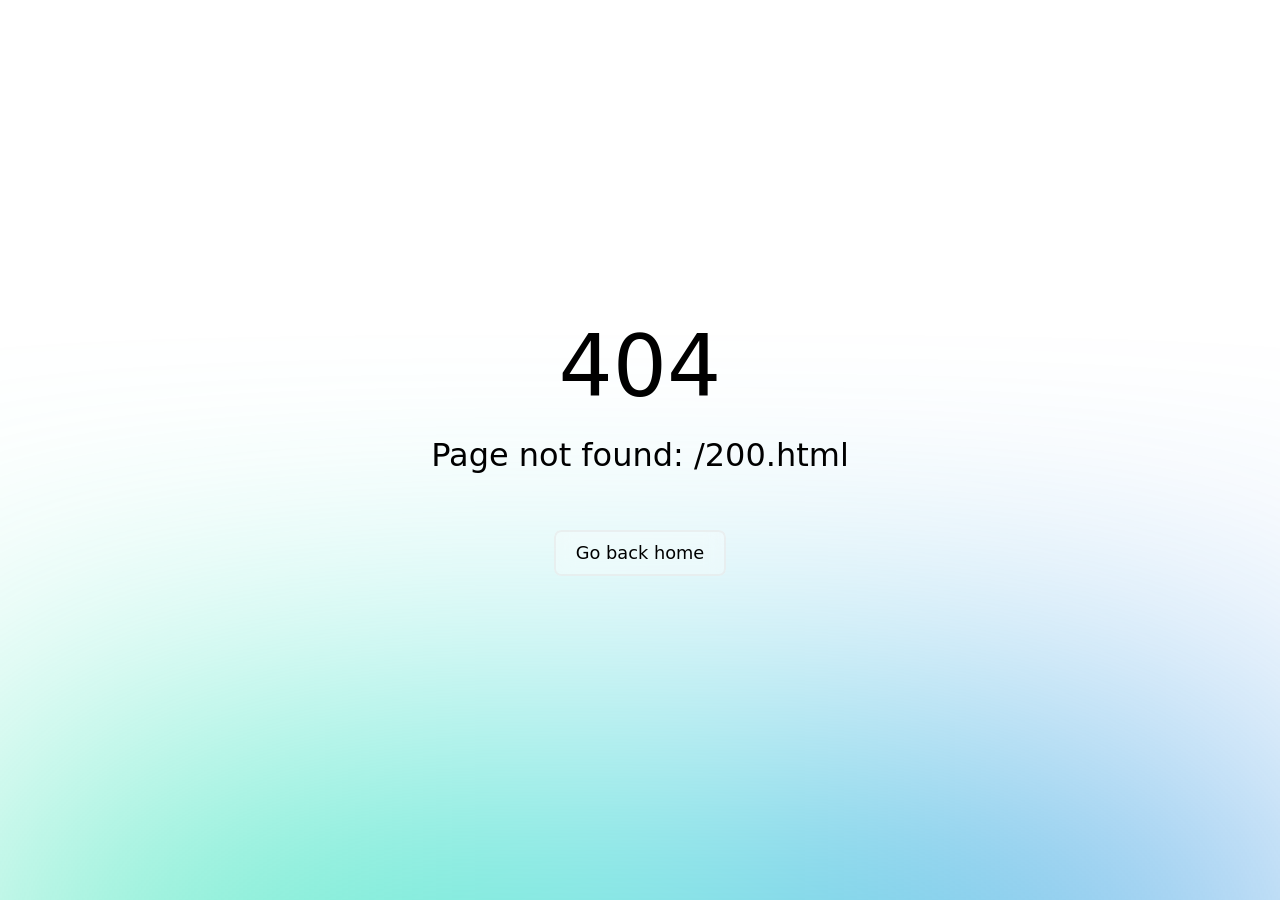
<file: 200.html>
<!DOCTYPE html><html  data-capo=""><head><meta charset="utf-8">
<meta name="viewport" content="width=device-width, initial-scale=1">
<style>*{box-sizing:border-box}body,html{font-weight:400;text-rendering:optimizeLegibility;-webkit-text-decoration-skip:objects;text-decoration-skip:objects;-webkit-font-smoothing:antialiased;-webkit-tap-highlight-color:transparent}body,h1,h2,h3,h4,html,li,p,ul{margin:0;padding:0}button,input,select,textarea{font:inherit}b{font-weight:700}a{text-decoration:underline}img{display:block}button{background:transparent;border:none;margin:0;padding:0}ul{list-style:none}@font-face{font-display:swap;font-family:Hack;font-weight:400;src:url(/_nuxt/Hack-Regular.Z8K8krwA.woff2) format("woff2"),url(/_nuxt/Hack-Regular.U6HXE0FG.woff) format("woff")}@font-face{font-display:swap;font-family:Hack;font-weight:700;src:url(/_nuxt/Hack-Bold.CqpGs-_L.woff2) format("woff2"),url(/_nuxt/Hack-Bold.CyY9lOFR.woff) format("woff")}.fade-in-enter-active,.fade-in-leave-active{transition:opacity .3s ease-in-out,transform .3s ease-in-out}.fade-in-leave-to{opacity:0;transform:translateY(-1.875rem)}.fade-in-enter-from{opacity:0;transform:translateY(1.875rem)}*,:after,:before{box-sizing:border-box;font-weight:400;margin:0}body,html{height:100%;overscroll-behavior:contain;width:100%;-webkit-text-size-adjust:100%;-moz-text-size-adjust:100%;text-size-adjust:100%}html{font-size:1rem}@media (max-width:1440px){html{font-size:1.111111vw}}@media (max-width:1023px){html{font-size:2.083333vw}}@media (max-width:479px){html{font-size:4.266666vw}}@media (max-width:320px){html{font-size:5vw}}body{font-family:Hack,-apple-system,BlinkMacSystemFont,Segoe UI,Roboto,Oxygen,Ubuntu,Cantarell,Fira Sans,Droid Sans,Helvetica Neue,sans-serif;height:100%;min-height:100vh;text-rendering:optimizeLegibility;-webkit-font-smoothing:antialiased;-moz-osx-font-smoothing:grayscale}@media (prefers-color-scheme:dark){body{background-color:#121212;color:#fff}}@media (prefers-color-scheme:light){body{background-color:#fafafa;color:#121212}}#__nuxt{height:100vh;position:relative;width:100vw}.go-back{color:#fff;font-size:.875rem;left:2rem;position:absolute;text-decoration:none;top:2rem;z-index:1}@media (max-width:479px){.go-back{top:3.125rem}}.helper{color:#fff;font-size:.875rem;left:50%;pointer-events:none;position:absolute;text-decoration:none;top:2rem;transform:translate(-50%);z-index:1}@media (max-width:479px){.helper{left:2rem;top:5.125rem;transform:unset}}</style>
<link rel="modulepreload" as="script" crossorigin href="/_nuxt/B9ZuqNB7.js">
<link rel="prefetch" as="script" crossorigin href="/_nuxt/BXJKgRu5.js">
<link rel="prefetch" as="script" crossorigin href="/_nuxt/j1Ldu6CS.js">
<link rel="prefetch" as="script" crossorigin href="/_nuxt/CyYys1tf.js">
<link rel="prefetch" as="script" crossorigin href="/_nuxt/Bgp6lUBw.js">
<link rel="prefetch" as="script" crossorigin href="/_nuxt/iqydVekt.js">
<script type="module" src="/_nuxt/B9ZuqNB7.js" crossorigin></script></head><body><div id="__nuxt"></div><div id="teleports"></div><script type="application/json" data-nuxt-data="nuxt-app" data-ssr="false" id="__NUXT_DATA__">[{"prerenderedAt":1,"serverRendered":2},1741360221618,false]</script>
<script>window.__NUXT__={};window.__NUXT__.config={public:{},app:{baseURL:"/",buildId:"0465f6a9-b05a-4c3a-bf72-6980a4fef5d6",buildAssetsDir:"/_nuxt/",cdnURL:""}}</script></body></html>
</file>
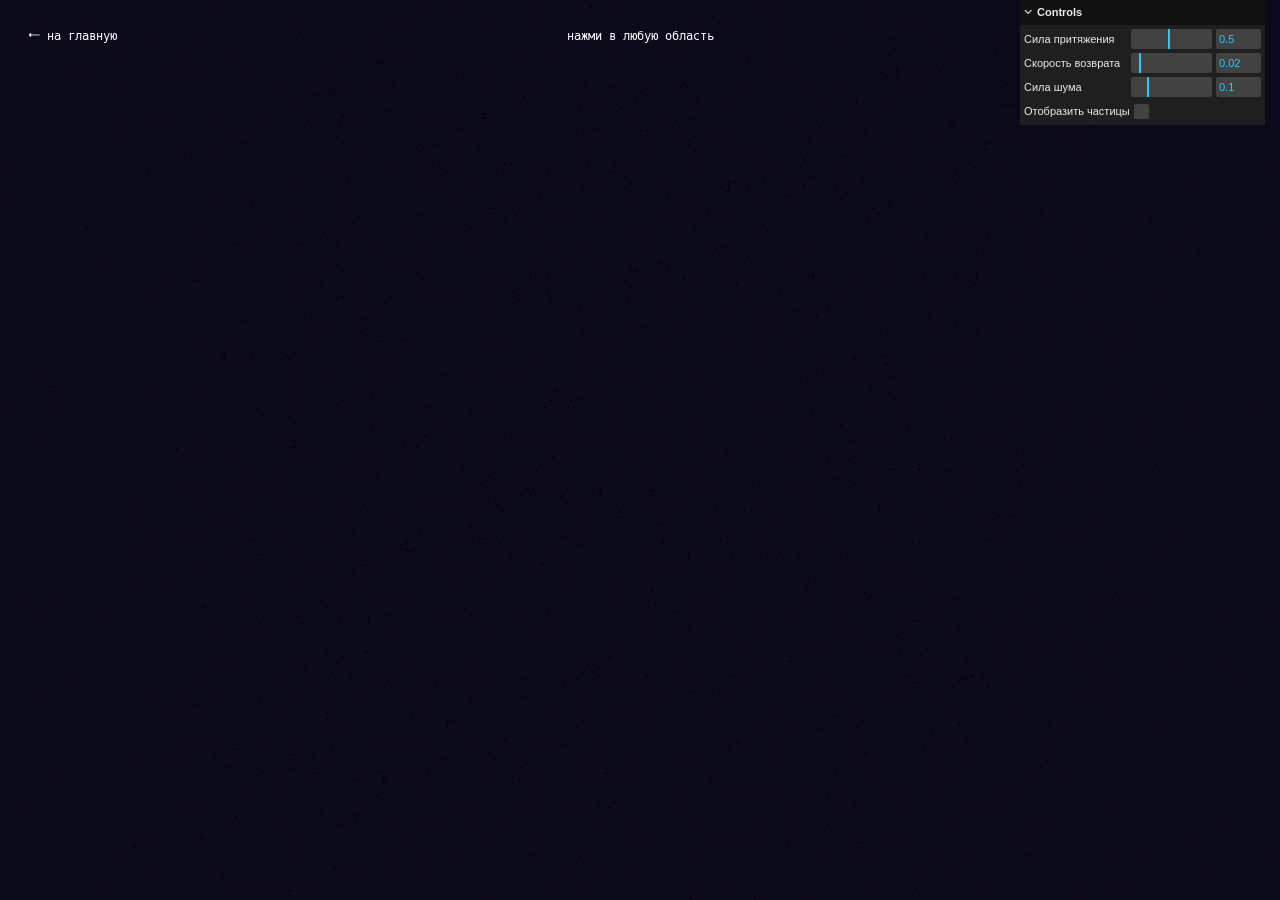
<file: explosion-particles.html>
<!DOCTYPE html><html  data-capo=""><head><meta charset="utf-8">
<meta name="viewport" content="width=device-width, initial-scale=1">
<style>*{box-sizing:border-box}body,html{font-weight:400;text-rendering:optimizeLegibility;-webkit-text-decoration-skip:objects;text-decoration-skip:objects;-webkit-font-smoothing:antialiased;-webkit-tap-highlight-color:transparent}body,h1,h2,h3,h4,html,li,p,ul{margin:0;padding:0}button,input,select,textarea{font:inherit}b{font-weight:700}a{text-decoration:underline}img{display:block}button{background:transparent;border:none;margin:0;padding:0}ul{list-style:none}@font-face{font-display:swap;font-family:Hack;font-weight:400;src:url(/_nuxt/Hack-Regular.Z8K8krwA.woff2) format("woff2"),url(/_nuxt/Hack-Regular.U6HXE0FG.woff) format("woff")}@font-face{font-display:swap;font-family:Hack;font-weight:700;src:url(/_nuxt/Hack-Bold.CqpGs-_L.woff2) format("woff2"),url(/_nuxt/Hack-Bold.CyY9lOFR.woff) format("woff")}.fade-in-enter-active,.fade-in-leave-active{transition:opacity .3s ease-in-out,transform .3s ease-in-out}.fade-in-leave-to{opacity:0;transform:translateY(-1.875rem)}.fade-in-enter-from{opacity:0;transform:translateY(1.875rem)}*,:after,:before{box-sizing:border-box;font-weight:400;margin:0}body,html{height:100%;overscroll-behavior:contain;width:100%;-webkit-text-size-adjust:100%;-moz-text-size-adjust:100%;text-size-adjust:100%}html{font-size:1rem}@media (max-width:1440px){html{font-size:1.111111vw}}@media (max-width:1023px){html{font-size:2.083333vw}}@media (max-width:479px){html{font-size:4.266666vw}}@media (max-width:320px){html{font-size:5vw}}body{font-family:Hack,-apple-system,BlinkMacSystemFont,Segoe UI,Roboto,Oxygen,Ubuntu,Cantarell,Fira Sans,Droid Sans,Helvetica Neue,sans-serif;height:100%;min-height:100vh;text-rendering:optimizeLegibility;-webkit-font-smoothing:antialiased;-moz-osx-font-smoothing:grayscale}@media (prefers-color-scheme:dark){body{background-color:#121212;color:#fff}}@media (prefers-color-scheme:light){body{background-color:#fafafa;color:#121212}}#__nuxt{height:100vh;position:relative;width:100vw}.go-back{color:#fff;font-size:.875rem;left:2rem;position:absolute;text-decoration:none;top:2rem;z-index:1}@media (max-width:479px){.go-back{top:3.125rem}}.helper{color:#fff;font-size:.875rem;left:50%;pointer-events:none;position:absolute;text-decoration:none;top:2rem;transform:translate(-50%);z-index:1}@media (max-width:479px){.helper{left:2rem;top:5.125rem;transform:unset}}</style>
<style>.explosion-particles[data-v-702c1e49]{cursor:pointer}</style>
<link rel="stylesheet" href="/_nuxt/ThreeContainer.Bme4VorM.css" crossorigin>
<link rel="preload" as="fetch" crossorigin="anonymous" href="/explosion-particles/_payload.json?0465f6a9-b05a-4c3a-bf72-6980a4fef5d6">
<link rel="modulepreload" as="script" crossorigin href="/_nuxt/B9ZuqNB7.js">
<link rel="modulepreload" as="script" crossorigin href="/_nuxt/BXJKgRu5.js">
<link rel="modulepreload" as="script" crossorigin href="/_nuxt/D0K7QEdi.js">
<link rel="modulepreload" as="script" crossorigin href="/_nuxt/CyYys1tf.js">
<link rel="modulepreload" as="script" crossorigin href="/_nuxt/Cv3oP066.js">
<link rel="modulepreload" as="script" crossorigin href="/_nuxt/DNkUmkFf.js">
<link rel="prefetch" as="script" crossorigin href="/_nuxt/j1Ldu6CS.js">
<link rel="prefetch" as="script" crossorigin href="/_nuxt/Bgp6lUBw.js">
<link rel="prefetch" as="script" crossorigin href="/_nuxt/iqydVekt.js">
<script type="module" src="/_nuxt/B9ZuqNB7.js" crossorigin></script>
<link rel="preload" as="fetch" fetchpriority="low" crossorigin="anonymous" href="/_nuxt/builds/meta/0465f6a9-b05a-4c3a-bf72-6980a4fef5d6.json"></head><body><div id="__nuxt"><!--[--><!--[--><a href="/" class="go-back" data-v-702c1e49>⭠ на главную</a><p class="helper" data-v-702c1e49>нажми в любую область</p><div class="three-container explosion-particles" data-v-702c1e49><canvas></canvas></div><!--]--><!--]--></div><div id="teleports"></div><script type="application/json" data-nuxt-data="nuxt-app" data-ssr="true" id="__NUXT_DATA__" data-src="/explosion-particles/_payload.json?0465f6a9-b05a-4c3a-bf72-6980a4fef5d6">[{"state":1,"once":3,"_errors":4,"serverRendered":6,"path":7,"prerenderedAt":8},["Reactive",2],{},["Set"],["ShallowReactive",5],{},true,"/explosion-particles",1741360221703]</script>
<script>window.__NUXT__={};window.__NUXT__.config={public:{},app:{baseURL:"/",buildId:"0465f6a9-b05a-4c3a-bf72-6980a4fef5d6",buildAssetsDir:"/_nuxt/",cdnURL:""}}</script></body></html>
</file>
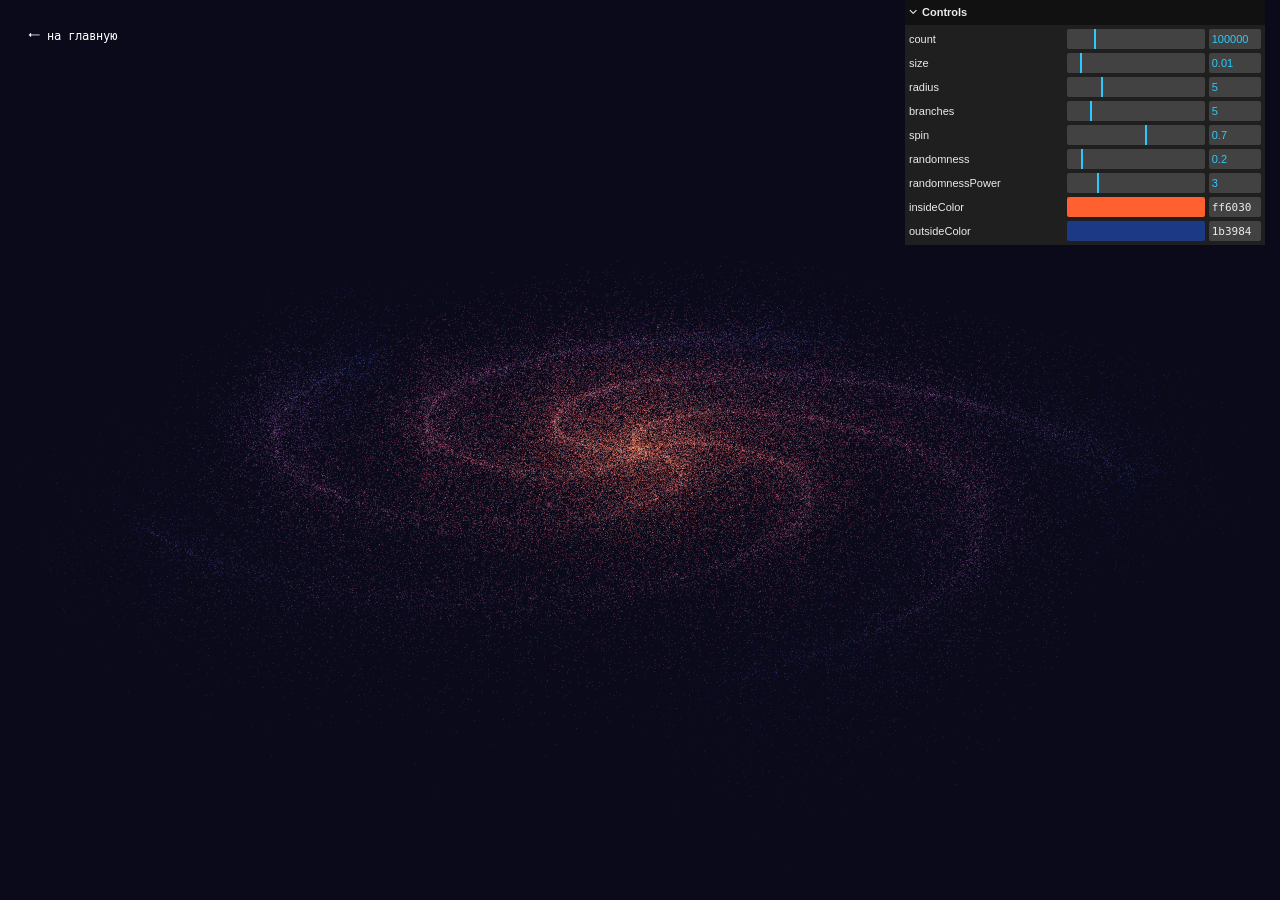
<file: galaxy.html>
<!DOCTYPE html><html  data-capo=""><head><meta charset="utf-8">
<meta name="viewport" content="width=device-width, initial-scale=1">
<style>*{box-sizing:border-box}body,html{font-weight:400;text-rendering:optimizeLegibility;-webkit-text-decoration-skip:objects;text-decoration-skip:objects;-webkit-font-smoothing:antialiased;-webkit-tap-highlight-color:transparent}body,h1,h2,h3,h4,html,li,p,ul{margin:0;padding:0}button,input,select,textarea{font:inherit}b{font-weight:700}a{text-decoration:underline}img{display:block}button{background:transparent;border:none;margin:0;padding:0}ul{list-style:none}@font-face{font-display:swap;font-family:Hack;font-weight:400;src:url(/_nuxt/Hack-Regular.Z8K8krwA.woff2) format("woff2"),url(/_nuxt/Hack-Regular.U6HXE0FG.woff) format("woff")}@font-face{font-display:swap;font-family:Hack;font-weight:700;src:url(/_nuxt/Hack-Bold.CqpGs-_L.woff2) format("woff2"),url(/_nuxt/Hack-Bold.CyY9lOFR.woff) format("woff")}.fade-in-enter-active,.fade-in-leave-active{transition:opacity .3s ease-in-out,transform .3s ease-in-out}.fade-in-leave-to{opacity:0;transform:translateY(-1.875rem)}.fade-in-enter-from{opacity:0;transform:translateY(1.875rem)}*,:after,:before{box-sizing:border-box;font-weight:400;margin:0}body,html{height:100%;overscroll-behavior:contain;width:100%;-webkit-text-size-adjust:100%;-moz-text-size-adjust:100%;text-size-adjust:100%}html{font-size:1rem}@media (max-width:1440px){html{font-size:1.111111vw}}@media (max-width:1023px){html{font-size:2.083333vw}}@media (max-width:479px){html{font-size:4.266666vw}}@media (max-width:320px){html{font-size:5vw}}body{font-family:Hack,-apple-system,BlinkMacSystemFont,Segoe UI,Roboto,Oxygen,Ubuntu,Cantarell,Fira Sans,Droid Sans,Helvetica Neue,sans-serif;height:100%;min-height:100vh;text-rendering:optimizeLegibility;-webkit-font-smoothing:antialiased;-moz-osx-font-smoothing:grayscale}@media (prefers-color-scheme:dark){body{background-color:#121212;color:#fff}}@media (prefers-color-scheme:light){body{background-color:#fafafa;color:#121212}}#__nuxt{height:100vh;position:relative;width:100vw}.go-back{color:#fff;font-size:.875rem;left:2rem;position:absolute;text-decoration:none;top:2rem;z-index:1}@media (max-width:479px){.go-back{top:3.125rem}}.helper{color:#fff;font-size:.875rem;left:50%;pointer-events:none;position:absolute;text-decoration:none;top:2rem;transform:translate(-50%);z-index:1}@media (max-width:479px){.helper{left:2rem;top:5.125rem;transform:unset}}</style>
<link rel="stylesheet" href="/_nuxt/ThreeContainer.Bme4VorM.css" crossorigin>
<link rel="preload" as="fetch" crossorigin="anonymous" href="/galaxy/_payload.json?0465f6a9-b05a-4c3a-bf72-6980a4fef5d6">
<link rel="modulepreload" as="script" crossorigin href="/_nuxt/B9ZuqNB7.js">
<link rel="modulepreload" as="script" crossorigin href="/_nuxt/BXJKgRu5.js">
<link rel="modulepreload" as="script" crossorigin href="/_nuxt/CjSTomf5.js">
<link rel="modulepreload" as="script" crossorigin href="/_nuxt/CyYys1tf.js">
<link rel="modulepreload" as="script" crossorigin href="/_nuxt/Cv3oP066.js">
<link rel="modulepreload" as="script" crossorigin href="/_nuxt/DNkUmkFf.js">
<link rel="prefetch" as="script" crossorigin href="/_nuxt/j1Ldu6CS.js">
<link rel="prefetch" as="script" crossorigin href="/_nuxt/Bgp6lUBw.js">
<link rel="prefetch" as="script" crossorigin href="/_nuxt/iqydVekt.js">
<script type="module" src="/_nuxt/B9ZuqNB7.js" crossorigin></script>
<link rel="preload" as="fetch" fetchpriority="low" crossorigin="anonymous" href="/_nuxt/builds/meta/0465f6a9-b05a-4c3a-bf72-6980a4fef5d6.json"></head><body><div id="__nuxt"><!--[--><!--[--><a href="/" class="go-back">⭠ на главную</a><div class="three-container"><canvas></canvas></div><!--]--><!--]--></div><div id="teleports"></div><script type="application/json" data-nuxt-data="nuxt-app" data-ssr="true" id="__NUXT_DATA__" data-src="/galaxy/_payload.json?0465f6a9-b05a-4c3a-bf72-6980a4fef5d6">[{"state":1,"once":3,"_errors":4,"serverRendered":6,"path":7,"prerenderedAt":8},["Reactive",2],{},["Set"],["ShallowReactive",5],{},true,"/galaxy",1741360221703]</script>
<script>window.__NUXT__={};window.__NUXT__.config={public:{},app:{baseURL:"/",buildId:"0465f6a9-b05a-4c3a-bf72-6980a4fef5d6",buildAssetsDir:"/_nuxt/",cdnURL:""}}</script></body></html>
</file>
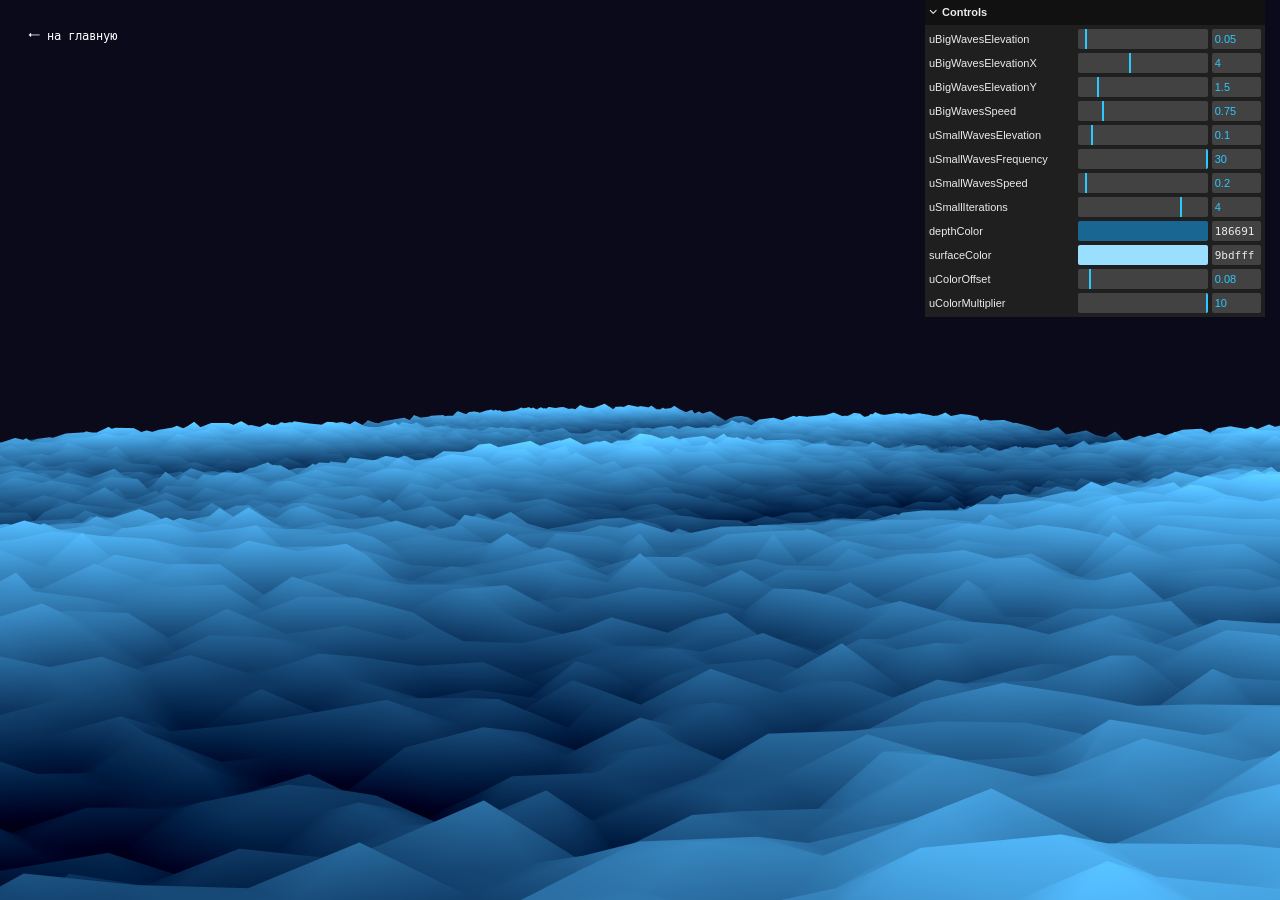
<file: ocean.html>
<!DOCTYPE html><html  data-capo=""><head><meta charset="utf-8">
<meta name="viewport" content="width=device-width, initial-scale=1">
<style>*{box-sizing:border-box}body,html{font-weight:400;text-rendering:optimizeLegibility;-webkit-text-decoration-skip:objects;text-decoration-skip:objects;-webkit-font-smoothing:antialiased;-webkit-tap-highlight-color:transparent}body,h1,h2,h3,h4,html,li,p,ul{margin:0;padding:0}button,input,select,textarea{font:inherit}b{font-weight:700}a{text-decoration:underline}img{display:block}button{background:transparent;border:none;margin:0;padding:0}ul{list-style:none}@font-face{font-display:swap;font-family:Hack;font-weight:400;src:url(/_nuxt/Hack-Regular.Z8K8krwA.woff2) format("woff2"),url(/_nuxt/Hack-Regular.U6HXE0FG.woff) format("woff")}@font-face{font-display:swap;font-family:Hack;font-weight:700;src:url(/_nuxt/Hack-Bold.CqpGs-_L.woff2) format("woff2"),url(/_nuxt/Hack-Bold.CyY9lOFR.woff) format("woff")}.fade-in-enter-active,.fade-in-leave-active{transition:opacity .3s ease-in-out,transform .3s ease-in-out}.fade-in-leave-to{opacity:0;transform:translateY(-1.875rem)}.fade-in-enter-from{opacity:0;transform:translateY(1.875rem)}*,:after,:before{box-sizing:border-box;font-weight:400;margin:0}body,html{height:100%;overscroll-behavior:contain;width:100%;-webkit-text-size-adjust:100%;-moz-text-size-adjust:100%;text-size-adjust:100%}html{font-size:1rem}@media (max-width:1440px){html{font-size:1.111111vw}}@media (max-width:1023px){html{font-size:2.083333vw}}@media (max-width:479px){html{font-size:4.266666vw}}@media (max-width:320px){html{font-size:5vw}}body{font-family:Hack,-apple-system,BlinkMacSystemFont,Segoe UI,Roboto,Oxygen,Ubuntu,Cantarell,Fira Sans,Droid Sans,Helvetica Neue,sans-serif;height:100%;min-height:100vh;text-rendering:optimizeLegibility;-webkit-font-smoothing:antialiased;-moz-osx-font-smoothing:grayscale}@media (prefers-color-scheme:dark){body{background-color:#121212;color:#fff}}@media (prefers-color-scheme:light){body{background-color:#fafafa;color:#121212}}#__nuxt{height:100vh;position:relative;width:100vw}.go-back{color:#fff;font-size:.875rem;left:2rem;position:absolute;text-decoration:none;top:2rem;z-index:1}@media (max-width:479px){.go-back{top:3.125rem}}.helper{color:#fff;font-size:.875rem;left:50%;pointer-events:none;position:absolute;text-decoration:none;top:2rem;transform:translate(-50%);z-index:1}@media (max-width:479px){.helper{left:2rem;top:5.125rem;transform:unset}}</style>
<link rel="stylesheet" href="/_nuxt/ThreeContainer.Bme4VorM.css" crossorigin>
<link rel="preload" as="fetch" crossorigin="anonymous" href="/ocean/_payload.json?0465f6a9-b05a-4c3a-bf72-6980a4fef5d6">
<link rel="modulepreload" as="script" crossorigin href="/_nuxt/B9ZuqNB7.js">
<link rel="modulepreload" as="script" crossorigin href="/_nuxt/BXJKgRu5.js">
<link rel="modulepreload" as="script" crossorigin href="/_nuxt/DOzY_jgh.js">
<link rel="modulepreload" as="script" crossorigin href="/_nuxt/CyYys1tf.js">
<link rel="modulepreload" as="script" crossorigin href="/_nuxt/Cv3oP066.js">
<link rel="modulepreload" as="script" crossorigin href="/_nuxt/DNkUmkFf.js">
<link rel="prefetch" as="script" crossorigin href="/_nuxt/j1Ldu6CS.js">
<link rel="prefetch" as="script" crossorigin href="/_nuxt/Bgp6lUBw.js">
<link rel="prefetch" as="script" crossorigin href="/_nuxt/iqydVekt.js">
<script type="module" src="/_nuxt/B9ZuqNB7.js" crossorigin></script>
<link rel="preload" as="fetch" fetchpriority="low" crossorigin="anonymous" href="/_nuxt/builds/meta/0465f6a9-b05a-4c3a-bf72-6980a4fef5d6.json"></head><body><div id="__nuxt"><!--[--><!--[--><a href="/" class="go-back">⭠ на главную</a><div class="three-container"><canvas></canvas></div><!--]--><!--]--></div><div id="teleports"></div><script type="application/json" data-nuxt-data="nuxt-app" data-ssr="true" id="__NUXT_DATA__" data-src="/ocean/_payload.json?0465f6a9-b05a-4c3a-bf72-6980a4fef5d6">[{"state":1,"once":3,"_errors":4,"serverRendered":6,"path":7,"prerenderedAt":8},["Reactive",2],{},["Set"],["ShallowReactive",5],{},true,"/ocean",1741360221703]</script>
<script>window.__NUXT__={};window.__NUXT__.config={public:{},app:{baseURL:"/",buildId:"0465f6a9-b05a-4c3a-bf72-6980a4fef5d6",buildAssetsDir:"/_nuxt/",cdnURL:""}}</script></body></html>
</file>
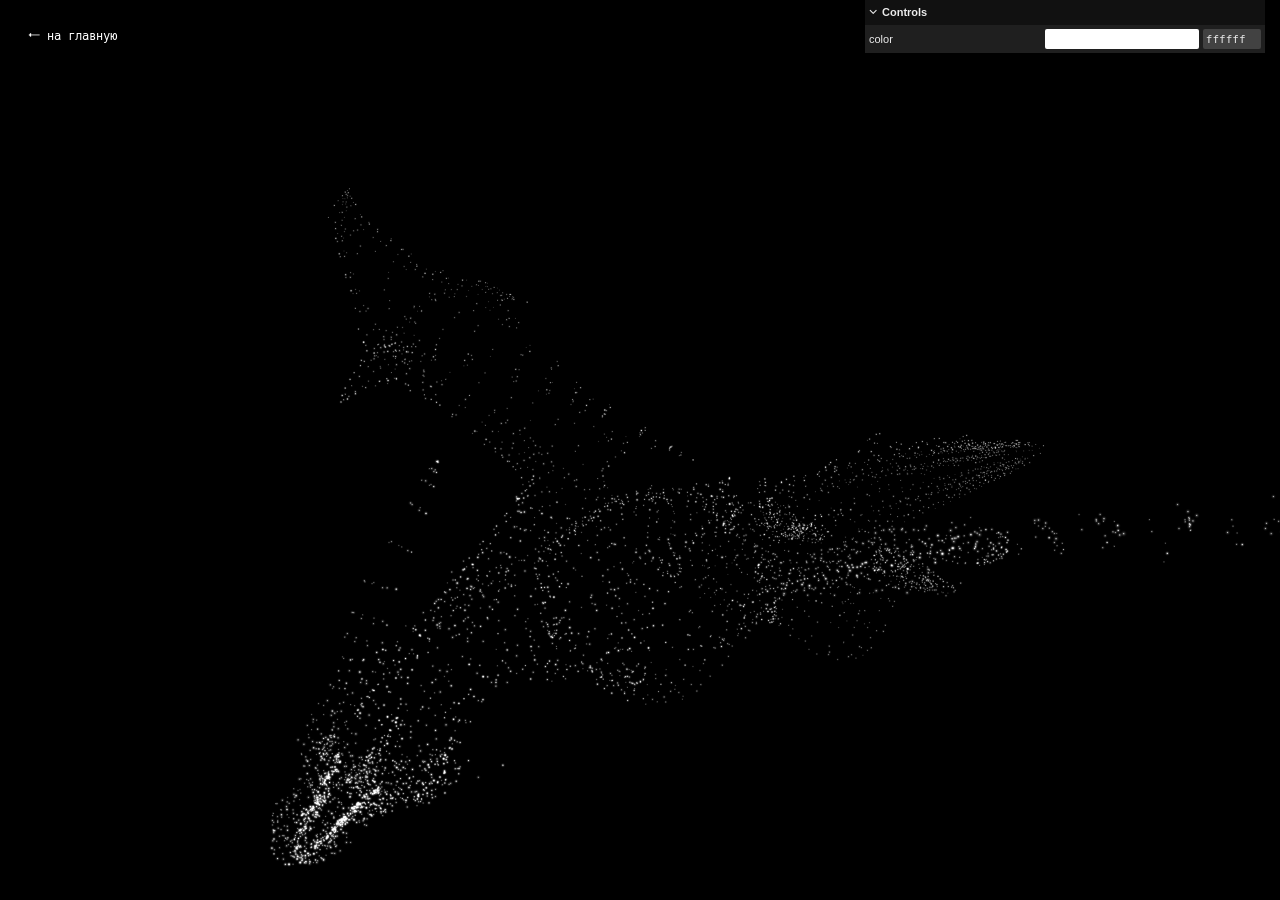
<file: particles-model.html>
<!DOCTYPE html><html  data-capo=""><head><meta charset="utf-8">
<meta name="viewport" content="width=device-width, initial-scale=1">
<style>*{box-sizing:border-box}body,html{font-weight:400;text-rendering:optimizeLegibility;-webkit-text-decoration-skip:objects;text-decoration-skip:objects;-webkit-font-smoothing:antialiased;-webkit-tap-highlight-color:transparent}body,h1,h2,h3,h4,html,li,p,ul{margin:0;padding:0}button,input,select,textarea{font:inherit}b{font-weight:700}a{text-decoration:underline}img{display:block}button{background:transparent;border:none;margin:0;padding:0}ul{list-style:none}@font-face{font-display:swap;font-family:Hack;font-weight:400;src:url(/_nuxt/Hack-Regular.Z8K8krwA.woff2) format("woff2"),url(/_nuxt/Hack-Regular.U6HXE0FG.woff) format("woff")}@font-face{font-display:swap;font-family:Hack;font-weight:700;src:url(/_nuxt/Hack-Bold.CqpGs-_L.woff2) format("woff2"),url(/_nuxt/Hack-Bold.CyY9lOFR.woff) format("woff")}.fade-in-enter-active,.fade-in-leave-active{transition:opacity .3s ease-in-out,transform .3s ease-in-out}.fade-in-leave-to{opacity:0;transform:translateY(-1.875rem)}.fade-in-enter-from{opacity:0;transform:translateY(1.875rem)}*,:after,:before{box-sizing:border-box;font-weight:400;margin:0}body,html{height:100%;overscroll-behavior:contain;width:100%;-webkit-text-size-adjust:100%;-moz-text-size-adjust:100%;text-size-adjust:100%}html{font-size:1rem}@media (max-width:1440px){html{font-size:1.111111vw}}@media (max-width:1023px){html{font-size:2.083333vw}}@media (max-width:479px){html{font-size:4.266666vw}}@media (max-width:320px){html{font-size:5vw}}body{font-family:Hack,-apple-system,BlinkMacSystemFont,Segoe UI,Roboto,Oxygen,Ubuntu,Cantarell,Fira Sans,Droid Sans,Helvetica Neue,sans-serif;height:100%;min-height:100vh;text-rendering:optimizeLegibility;-webkit-font-smoothing:antialiased;-moz-osx-font-smoothing:grayscale}@media (prefers-color-scheme:dark){body{background-color:#121212;color:#fff}}@media (prefers-color-scheme:light){body{background-color:#fafafa;color:#121212}}#__nuxt{height:100vh;position:relative;width:100vw}.go-back{color:#fff;font-size:.875rem;left:2rem;position:absolute;text-decoration:none;top:2rem;z-index:1}@media (max-width:479px){.go-back{top:3.125rem}}.helper{color:#fff;font-size:.875rem;left:50%;pointer-events:none;position:absolute;text-decoration:none;top:2rem;transform:translate(-50%);z-index:1}@media (max-width:479px){.helper{left:2rem;top:5.125rem;transform:unset}}</style>
<style>.particles-model{cursor:pointer}</style>
<link rel="stylesheet" href="/_nuxt/ThreeContainer.Bme4VorM.css" crossorigin>
<link rel="preload" as="fetch" crossorigin="anonymous" href="/particles-model/_payload.json?0465f6a9-b05a-4c3a-bf72-6980a4fef5d6">
<link rel="modulepreload" as="script" crossorigin href="/_nuxt/B9ZuqNB7.js">
<link rel="modulepreload" as="script" crossorigin href="/_nuxt/BXJKgRu5.js">
<link rel="modulepreload" as="script" crossorigin href="/_nuxt/BGqC-6az.js">
<link rel="modulepreload" as="script" crossorigin href="/_nuxt/CyYys1tf.js">
<link rel="modulepreload" as="script" crossorigin href="/_nuxt/Cv3oP066.js">
<link rel="modulepreload" as="script" crossorigin href="/_nuxt/DNkUmkFf.js">
<link rel="modulepreload" as="script" crossorigin href="/_nuxt/I_HFt57E.js">
<link rel="modulepreload" as="script" crossorigin href="/_nuxt/23Dk3rtf.js">
<link rel="prefetch" as="script" crossorigin href="/_nuxt/j1Ldu6CS.js">
<link rel="prefetch" as="script" crossorigin href="/_nuxt/Bgp6lUBw.js">
<link rel="prefetch" as="script" crossorigin href="/_nuxt/iqydVekt.js">
<script type="module" src="/_nuxt/B9ZuqNB7.js" crossorigin></script>
<link rel="preload" as="fetch" fetchpriority="low" crossorigin="anonymous" href="/_nuxt/builds/meta/0465f6a9-b05a-4c3a-bf72-6980a4fef5d6.json"></head><body><div id="__nuxt"><!--[--><!--[--><a href="/" class="go-back">⭠ на главную</a><div class="three-container particles-model"><canvas></canvas></div><!--]--><!--]--></div><div id="teleports"></div><script type="application/json" data-nuxt-data="nuxt-app" data-ssr="true" id="__NUXT_DATA__" data-src="/particles-model/_payload.json?0465f6a9-b05a-4c3a-bf72-6980a4fef5d6">[{"state":1,"once":3,"_errors":4,"serverRendered":6,"path":7,"prerenderedAt":8},["Reactive",2],{},["Set"],["ShallowReactive",5],{},true,"/particles-model",1741360221704]</script>
<script>window.__NUXT__={};window.__NUXT__.config={public:{},app:{baseURL:"/",buildId:"0465f6a9-b05a-4c3a-bf72-6980a4fef5d6",buildAssetsDir:"/_nuxt/",cdnURL:""}}</script></body></html>
</file>
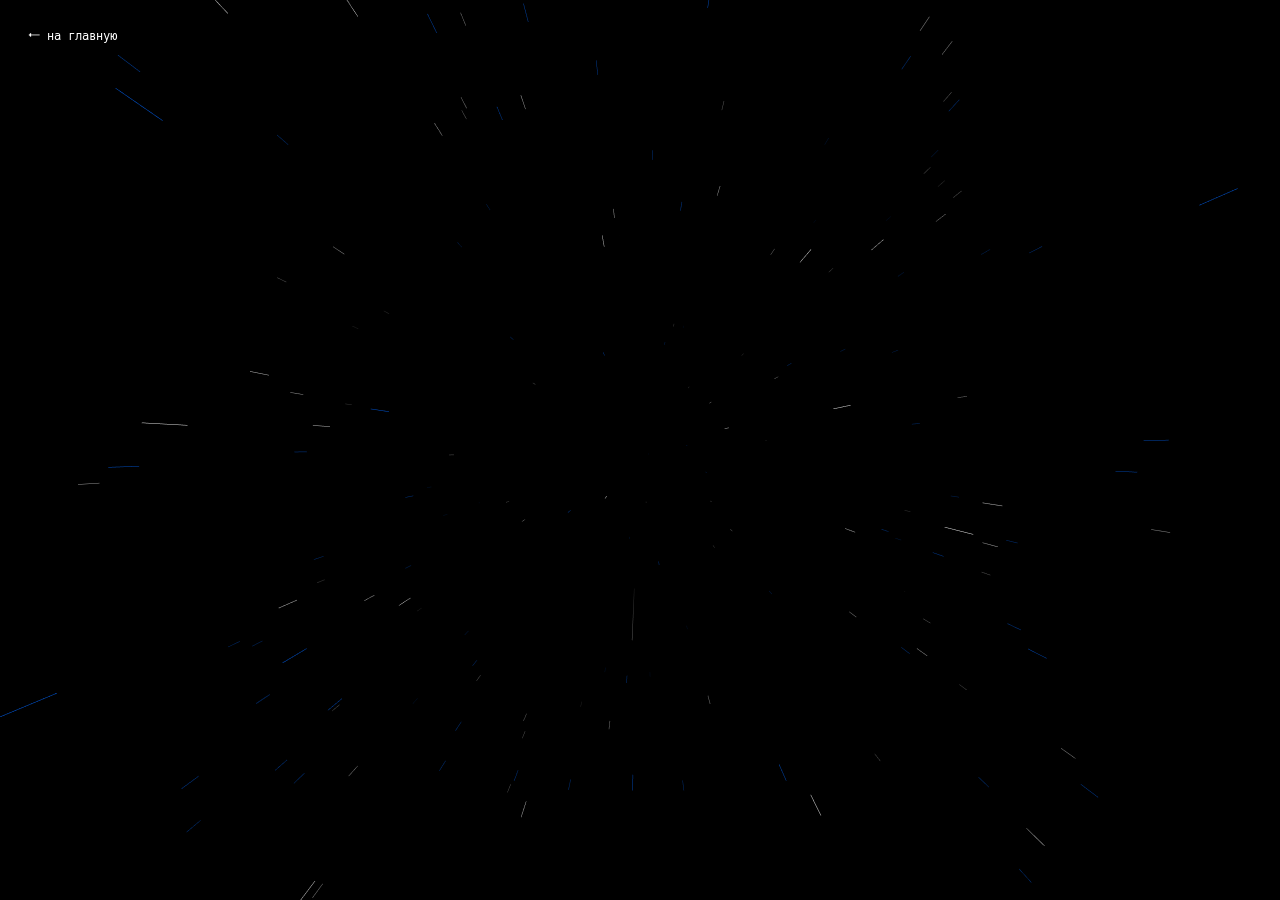
<file: space-fly.html>
<!DOCTYPE html><html  data-capo=""><head><meta charset="utf-8">
<meta name="viewport" content="width=device-width, initial-scale=1">
<style>*{box-sizing:border-box}body,html{font-weight:400;text-rendering:optimizeLegibility;-webkit-text-decoration-skip:objects;text-decoration-skip:objects;-webkit-font-smoothing:antialiased;-webkit-tap-highlight-color:transparent}body,h1,h2,h3,h4,html,li,p,ul{margin:0;padding:0}button,input,select,textarea{font:inherit}b{font-weight:700}a{text-decoration:underline}img{display:block}button{background:transparent;border:none;margin:0;padding:0}ul{list-style:none}@font-face{font-display:swap;font-family:Hack;font-weight:400;src:url(/_nuxt/Hack-Regular.Z8K8krwA.woff2) format("woff2"),url(/_nuxt/Hack-Regular.U6HXE0FG.woff) format("woff")}@font-face{font-display:swap;font-family:Hack;font-weight:700;src:url(/_nuxt/Hack-Bold.CqpGs-_L.woff2) format("woff2"),url(/_nuxt/Hack-Bold.CyY9lOFR.woff) format("woff")}.fade-in-enter-active,.fade-in-leave-active{transition:opacity .3s ease-in-out,transform .3s ease-in-out}.fade-in-leave-to{opacity:0;transform:translateY(-1.875rem)}.fade-in-enter-from{opacity:0;transform:translateY(1.875rem)}*,:after,:before{box-sizing:border-box;font-weight:400;margin:0}body,html{height:100%;overscroll-behavior:contain;width:100%;-webkit-text-size-adjust:100%;-moz-text-size-adjust:100%;text-size-adjust:100%}html{font-size:1rem}@media (max-width:1440px){html{font-size:1.111111vw}}@media (max-width:1023px){html{font-size:2.083333vw}}@media (max-width:479px){html{font-size:4.266666vw}}@media (max-width:320px){html{font-size:5vw}}body{font-family:Hack,-apple-system,BlinkMacSystemFont,Segoe UI,Roboto,Oxygen,Ubuntu,Cantarell,Fira Sans,Droid Sans,Helvetica Neue,sans-serif;height:100%;min-height:100vh;text-rendering:optimizeLegibility;-webkit-font-smoothing:antialiased;-moz-osx-font-smoothing:grayscale}@media (prefers-color-scheme:dark){body{background-color:#121212;color:#fff}}@media (prefers-color-scheme:light){body{background-color:#fafafa;color:#121212}}#__nuxt{height:100vh;position:relative;width:100vw}.go-back{color:#fff;font-size:.875rem;left:2rem;position:absolute;text-decoration:none;top:2rem;z-index:1}@media (max-width:479px){.go-back{top:3.125rem}}.helper{color:#fff;font-size:.875rem;left:50%;pointer-events:none;position:absolute;text-decoration:none;top:2rem;transform:translate(-50%);z-index:1}@media (max-width:479px){.helper{left:2rem;top:5.125rem;transform:unset}}</style>
<link rel="stylesheet" href="/_nuxt/ThreeContainer.Bme4VorM.css" crossorigin>
<link rel="preload" as="fetch" crossorigin="anonymous" href="/space-fly/_payload.json?0465f6a9-b05a-4c3a-bf72-6980a4fef5d6">
<link rel="modulepreload" as="script" crossorigin href="/_nuxt/B9ZuqNB7.js">
<link rel="modulepreload" as="script" crossorigin href="/_nuxt/BXJKgRu5.js">
<link rel="modulepreload" as="script" crossorigin href="/_nuxt/BCYUymF5.js">
<link rel="modulepreload" as="script" crossorigin href="/_nuxt/CyYys1tf.js">
<link rel="modulepreload" as="script" crossorigin href="/_nuxt/Cv3oP066.js">
<link rel="prefetch" as="script" crossorigin href="/_nuxt/j1Ldu6CS.js">
<link rel="prefetch" as="script" crossorigin href="/_nuxt/Bgp6lUBw.js">
<link rel="prefetch" as="script" crossorigin href="/_nuxt/iqydVekt.js">
<script type="module" src="/_nuxt/B9ZuqNB7.js" crossorigin></script>
<link rel="preload" as="fetch" fetchpriority="low" crossorigin="anonymous" href="/_nuxt/builds/meta/0465f6a9-b05a-4c3a-bf72-6980a4fef5d6.json"></head><body><div id="__nuxt"><!--[--><!--[--><a href="/" class="go-back">⭠ на главную</a><div class="three-container"><canvas></canvas></div><!--]--><!--]--></div><div id="teleports"></div><script type="application/json" data-nuxt-data="nuxt-app" data-ssr="true" id="__NUXT_DATA__" data-src="/space-fly/_payload.json?0465f6a9-b05a-4c3a-bf72-6980a4fef5d6">[{"state":1,"once":3,"_errors":4,"serverRendered":6,"path":7,"prerenderedAt":8},["Reactive",2],{},["Set"],["ShallowReactive",5],{},true,"/space-fly",1741360221704]</script>
<script>window.__NUXT__={};window.__NUXT__.config={public:{},app:{baseURL:"/",buildId:"0465f6a9-b05a-4c3a-bf72-6980a4fef5d6",buildAssetsDir:"/_nuxt/",cdnURL:""}}</script></body></html>
</file>
<file: _nuxt/ThreeContainer.Bme4VorM.css>
.three-container{display:flex;height:100%;width:100%}
</file>
